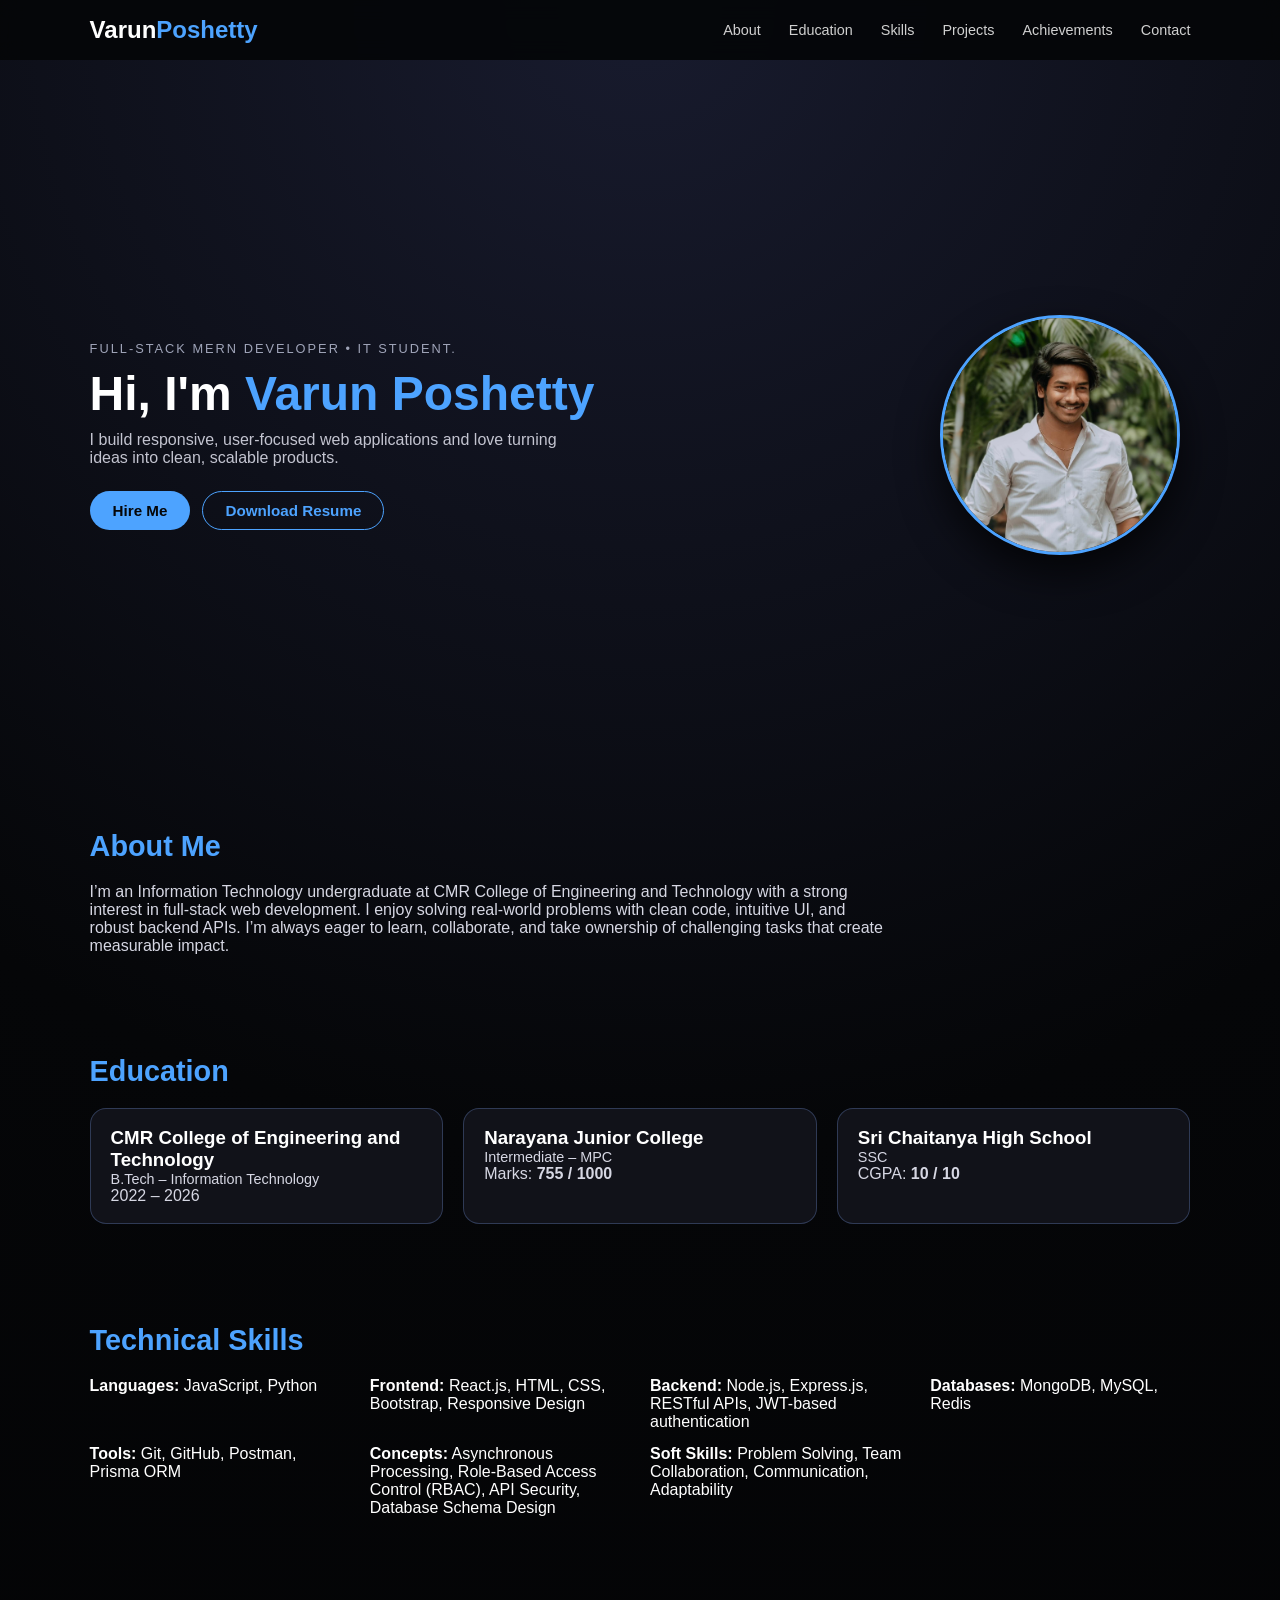
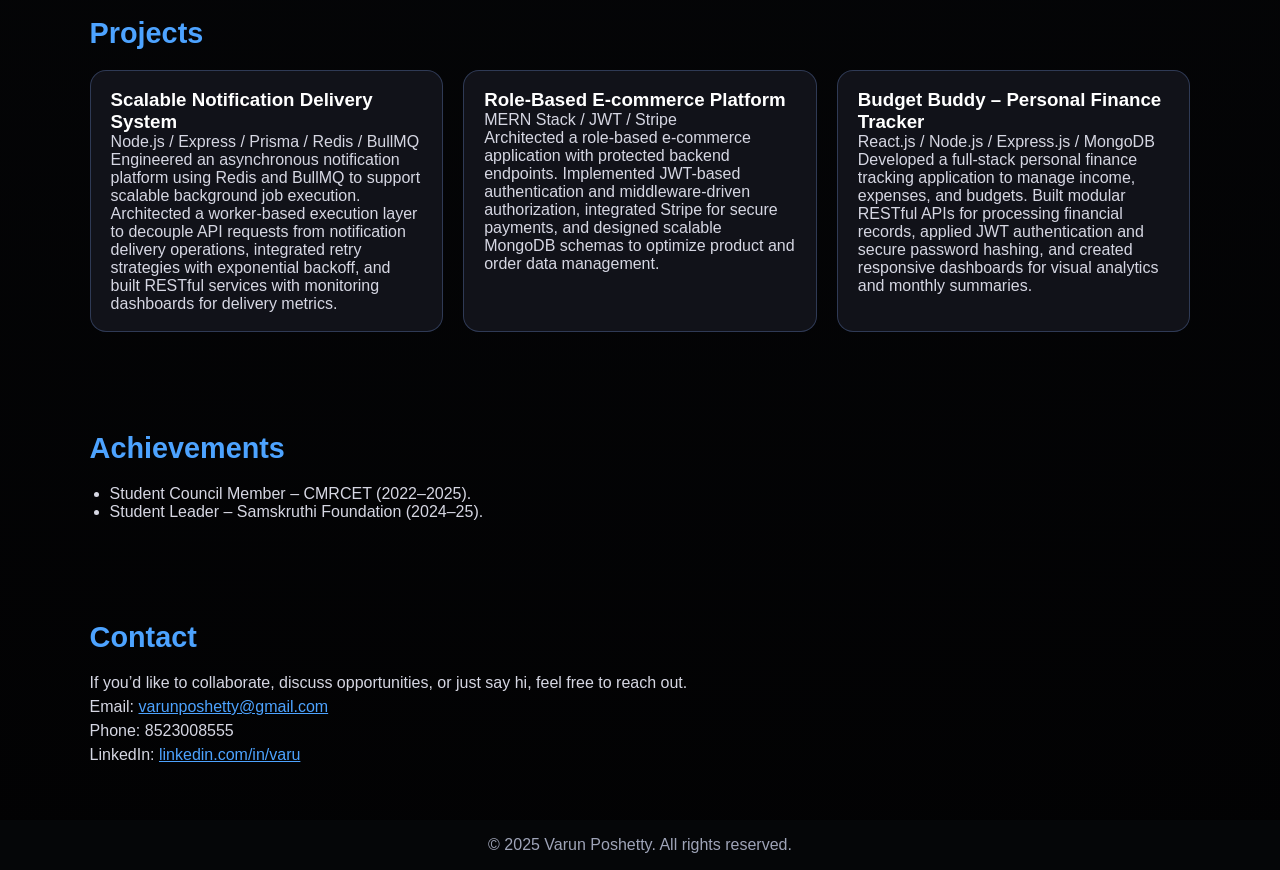
<file: index.html>
<!DOCTYPE html>
<html lang="en">
<head>
  <meta charset="UTF-8" />
  <meta name="viewport" content="width=device-width, initial-scale=1.0" />
  <title>Varun Poshetty | Portfolio</title>
  <link rel="stylesheet" href="style.css" />
</head>
<body>

  <div id="progress" aria-hidden="true"></div>

  <!-- Navbar -->
  <nav>
    <h2 class="logo">Varun<span>Poshetty</span></h2>
    <ul>
      <li><a href="#about">About</a></li>
      <li><a href="#education">Education</a></li>
      <li><a href="#skills">Skills</a></li>
      <li><a href="#projects">Projects</a></li>
      <li><a href="#achievements">Achievements</a></li>
      <li><a href="#contact">Contact</a></li>
    </ul>
  </nav>

  <!-- Hero Section -->
  <section class="hero fade-in">
    <div class="hero-content">
     <p class="tagline">Full-Stack MERN Developer • IT Student.</p>
      <h1>Hi, I'm <span>Varun Poshetty</span></h1>
      <p class="subtitle">
        I build responsive, user-focused web applications and love turning ideas
        into clean, scalable products.
      </p>
      <div class="hero-buttons">
        <a href="#contact" class="btn primary">Hire Me</a>
         <a href="resume.pdf" class="btn outline" download aria-label="Download resume (PDF)" title="Download resume (PDF)">
           Download Resume
         </a>
      </div>
    </div>

    <div class="hero-image">
      <img src="profile.jpg" alt="Varun Poshetty" />
    </div>
  </section>

  <!-- About Section -->
  <section id="about" class="section fade-in">
    <h2>About Me</h2>
    <p>
      I’m an Information Technology undergraduate at CMR College of Engineering
      and Technology with a strong interest in full-stack web development.
      I enjoy solving real-world problems with clean code, intuitive UI, and
      robust backend APIs. I’m always eager to learn, collaborate, and take
      ownership of challenging tasks that create measurable impact.
    </p>
  </section>

  <!-- Education Section -->
  <section id="education" class="section fade-in">
    <h2>Education</h2>
    <div class="cards">
      <div class="card">
        <h3>CMR College of Engineering and Technology</h3>
        <p class="card-meta">B.Tech – Information Technology</p>
        <p>2022 – 2026</p>
      </div>

      <div class="card">
        <h3>Narayana Junior College</h3>
        <p class="card-meta">Intermediate – MPC</p>
        <p>Marks: <strong>755 / 1000</strong></p>
      </div>

      <div class="card">
        <h3>Sri Chaitanya High School</h3>
        <p class="card-meta">SSC</p>
        <p>CGPA: <strong>10 / 10</strong></p>
      </div>
    </div>
  </section>

  <!-- Skills Section -->
  <section id="skills" class="section fade-in">
    <h2>Technical Skills</h2>
    <div class="skills-grid">
      <div><strong>Languages:</strong> JavaScript, Python</div>
      <div><strong>Frontend:</strong> React.js, HTML, CSS, Bootstrap, Responsive Design</div>
      <div><strong>Backend:</strong> Node.js, Express.js, RESTful APIs, JWT-based authentication</div>
      <div><strong>Databases:</strong> MongoDB, MySQL, Redis</div>
      <div><strong>Tools:</strong> Git, GitHub, Postman, Prisma ORM</div>
      <div><strong>Concepts:</strong> Asynchronous Processing, Role-Based Access Control (RBAC), API Security, Database Schema Design</div>
      <div><strong>Soft Skills:</strong> Problem Solving, Team Collaboration, Communication, Adaptability</div>
    </div>
  </section>

  <!-- Projects Section -->
  <section id="projects" class="section fade-in">
    <h2>Projects</h2>

    <div class="cards">
      <div class="card">
        <h3>Scalable Notification Delivery System</h3>
        <p>
          Node.js / Express / Prisma / Redis / BullMQ
        </p>
        <p>
          Engineered an asynchronous notification platform using Redis and BullMQ to support scalable background job execution. Architected a worker-based execution layer to decouple API requests from notification delivery operations, integrated retry strategies with exponential backoff, and built RESTful services with monitoring dashboards for delivery metrics.
        </p>
      </div>

      <div class="card">
        <h3>Role-Based E-commerce Platform</h3>
        <p>
          MERN Stack / JWT / Stripe
        </p>
        <p>
          Architected a role-based e-commerce application with protected backend endpoints. Implemented JWT-based authentication and middleware-driven authorization, integrated Stripe for secure payments, and designed scalable MongoDB schemas to optimize product and order data management.
        </p>
      </div>

      <div class="card">
        <h3>Budget Buddy – Personal Finance Tracker</h3>
        <p>
          React.js / Node.js / Express.js / MongoDB
        </p>
        <p>
          Developed a full-stack personal finance tracking application to manage income, expenses, and budgets. Built modular RESTful APIs for processing financial records, applied JWT authentication and secure password hashing, and created responsive dashboards for visual analytics and monthly summaries.
        </p>
      </div>
    </div>
  </section>

  <!-- Achievements Section -->
  <section id="achievements" class="section fade-in">
    <h2>Achievements</h2>
    <ul>
      <li>Student Council Member – CMRCET (2022–2025).</li>
      <li>Student Leader – Samskruthi Foundation (2024–25).</li>
    </ul>
  </section>

  <!-- Contact Section -->
  <section id="contact" class="section fade-in contact">
    <h2>Contact</h2>
    <p>If you’d like to collaborate, discuss opportunities, or just say hi, feel free to reach out.</p>
    <p>Email: <a href="mailto:varunposhetty@gmail.com">varunposhetty@gmail.com</a></p>
    <p>Phone: 8523008555</p>
    <p>LinkedIn: <a href="https://linkedin.com/in/varu" target="_blank">linkedin.com/in/varu</a></p>
  </section>

  <footer>
    <p>© 2025 Varun Poshetty. All rights reserved.</p>
  </footer>

  <button id="backToTop" aria-label="Back to top">↑</button>
  <script src="script.js"></script>
</body>
</html>
</file>
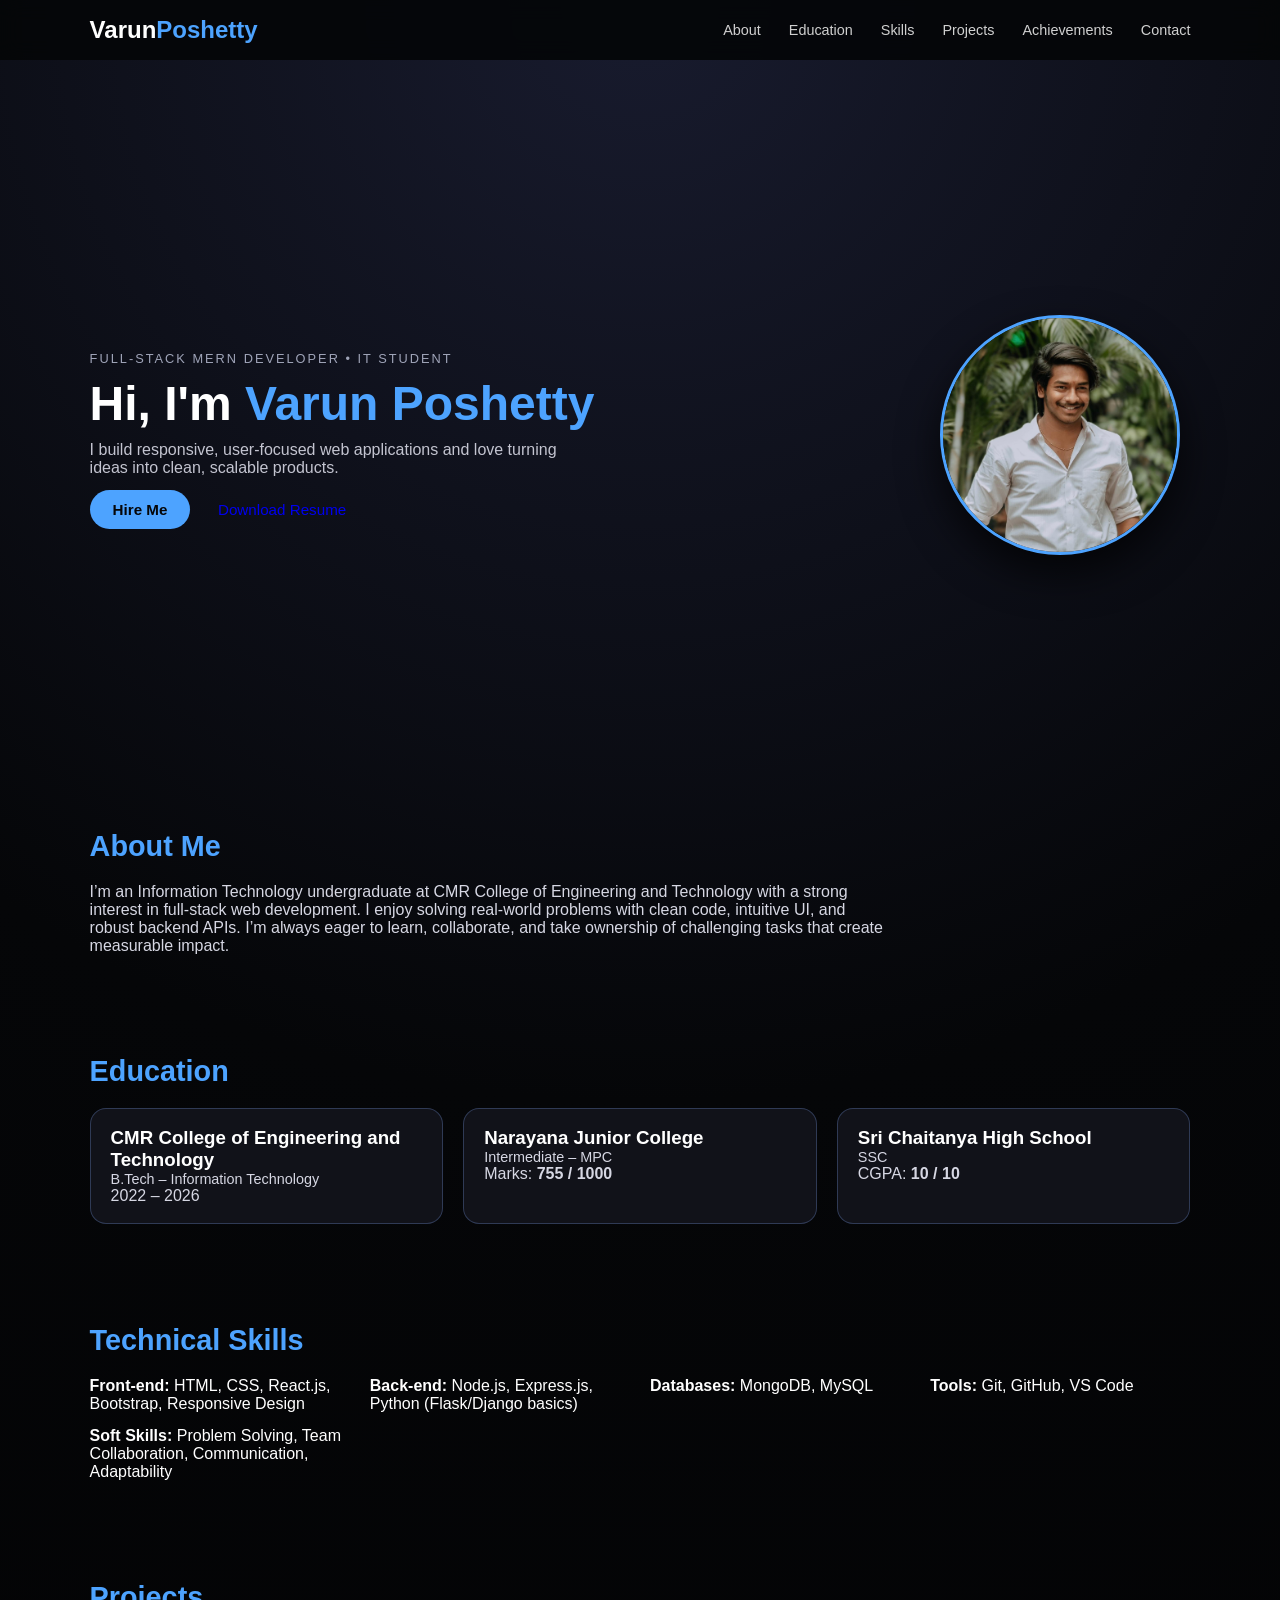
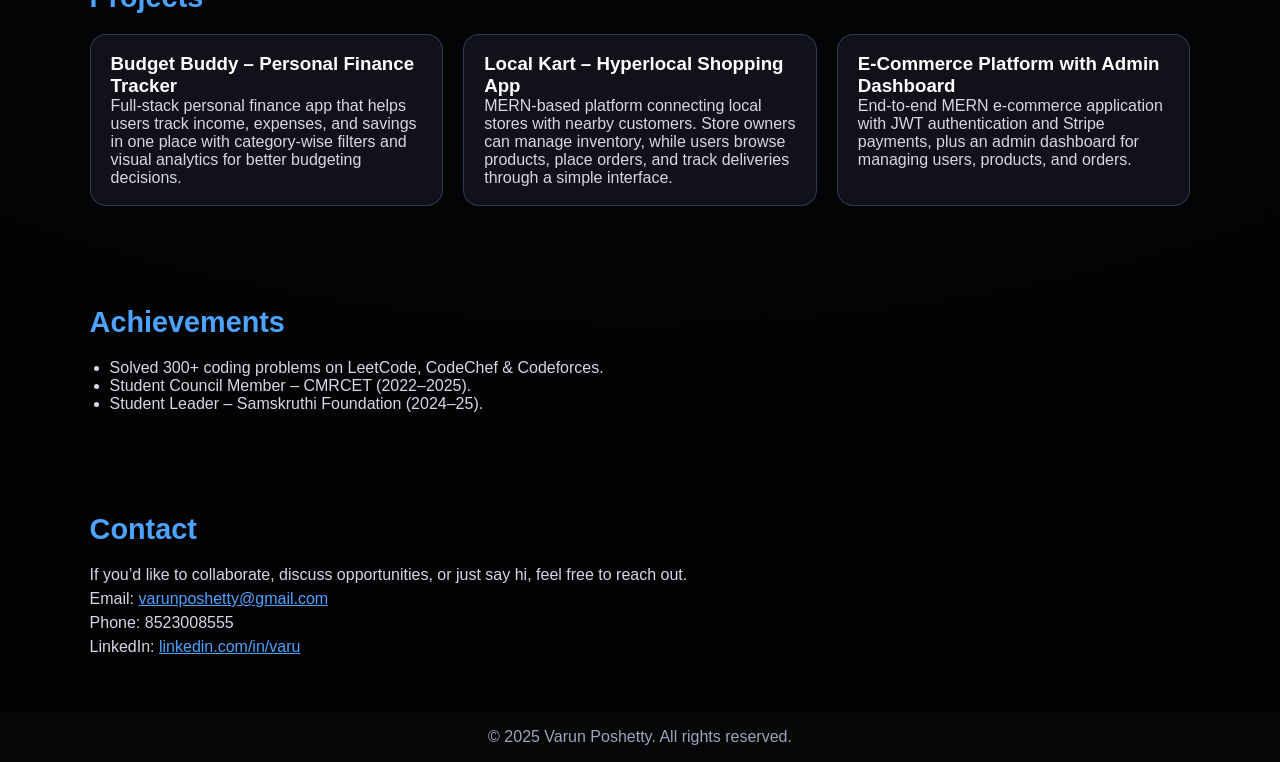
<file: portfolio/index.html>
<!DOCTYPE html>
<html lang="en">
<head>
  <meta charset="UTF-8" />
  <meta name="viewport" content="width=device-width, initial-scale=1.0" />
  <title>Varun Poshetty | Portfolio</title>
  <link rel="stylesheet" href="style.css" />
</head>
<body>

  <!-- Navbar -->
  <nav>
    <h2 class="logo">Varun<span>Poshetty</span></h2>
    <ul>
      <li><a href="#about">About</a></li>
      <li><a href="#education">Education</a></li>
      <li><a href="#skills">Skills</a></li>
      <li><a href="#projects">Projects</a></li>
      <li><a href="#achievements">Achievements</a></li>
      <li><a href="#contact">Contact</a></li>
    </ul>
  </nav>

  <!-- Hero Section -->
  <section class="hero fade-in">
    <div class="hero-content">
      <p class="tagline">Full-Stack MERN Developer • IT Student</p>
      <h1>Hi, I'm <span>Varun Poshetty</span></h1>
      <p class="subtitle">
        I build responsive, user-focused web applications and love turning ideas
        into clean, scalable products.
      </p>
      <div class="hero-buttons">
        <a href="#contact" class="btn primary">Hire Me</a>
        <a href="Varun_Poshetty_Resume.pdf" class="btn outline" download>
          Download Resume
        </a>
      </div>
    </div>

    <div class="hero-image">
      <img src="profile.jpg" alt="Varun Poshetty" />
    </div>
  </section>

  <!-- About Section -->
  <section id="about" class="section fade-in">
    <h2>About Me</h2>
    <p>
      I’m an Information Technology undergraduate at CMR College of Engineering
      and Technology with a strong interest in full-stack web development.
      I enjoy solving real-world problems with clean code, intuitive UI, and
      robust backend APIs. I’m always eager to learn, collaborate, and take
      ownership of challenging tasks that create measurable impact.
    </p>
  </section>

  <!-- Education Section -->
  <section id="education" class="section fade-in">
    <h2>Education</h2>
    <div class="cards">
      <div class="card">
        <h3>CMR College of Engineering and Technology</h3>
        <p class="card-meta">B.Tech – Information Technology</p>
        <p>2022 – 2026</p>
      </div>

      <div class="card">
        <h3>Narayana Junior College</h3>
        <p class="card-meta">Intermediate – MPC</p>
        <p>Marks: <strong>755 / 1000</strong></p>
      </div>

      <div class="card">
        <h3>Sri Chaitanya High School</h3>
        <p class="card-meta">SSC</p>
        <p>CGPA: <strong>10 / 10</strong></p>
      </div>
    </div>
  </section>

  <!-- Skills Section -->
  <section id="skills" class="section fade-in">
    <h2>Technical Skills</h2>
    <div class="skills-grid">
      <div><strong>Front-end:</strong> HTML, CSS, React.js, Bootstrap, Responsive Design</div>
      <div><strong>Back-end:</strong> Node.js, Express.js, Python (Flask/Django basics)</div>
      <div><strong>Databases:</strong> MongoDB, MySQL</div>
      <div><strong>Tools:</strong> Git, GitHub, VS Code</div>
      <div><strong>Soft Skills:</strong> Problem Solving, Team Collaboration, Communication, Adaptability</div>
    </div>
  </section>

  <!-- Projects Section -->
  <section id="projects" class="section fade-in">
    <h2>Projects</h2>

    <div class="cards">
      <div class="card">
        <h3>Budget Buddy – Personal Finance Tracker</h3>
        <p>
          Full-stack personal finance app that helps users track income, expenses,
          and savings in one place with category-wise filters and visual analytics
          for better budgeting decisions.
        </p>
      </div>

      <div class="card">
        <h3>Local Kart – Hyperlocal Shopping App</h3>
        <p>
          MERN-based platform connecting local stores with nearby customers.
          Store owners can manage inventory, while users browse products, place
          orders, and track deliveries through a simple interface.
        </p>
      </div>

      <div class="card">
        <h3>E-Commerce Platform with Admin Dashboard</h3>
        <p>
          End-to-end MERN e-commerce application with JWT authentication and
          Stripe payments, plus an admin dashboard for managing users, products,
          and orders.
        </p>
      </div>
    </div>
  </section>

  <!-- Achievements Section -->
  <section id="achievements" class="section fade-in">
    <h2>Achievements</h2>
    <ul>
      <li>Solved 300+ coding problems on LeetCode, CodeChef & Codeforces.</li>
      <li>Student Council Member – CMRCET (2022–2025).</li>
      <li>Student Leader – Samskruthi Foundation (2024–25).</li>
    </ul>
  </section>

  <!-- Contact Section -->
  <section id="contact" class="section fade-in contact">
    <h2>Contact</h2>
    <p>If you’d like to collaborate, discuss opportunities, or just say hi, feel free to reach out.</p>
    <p>Email: <a href="mailto:varunposhetty@gmail.com">varunposhetty@gmail.com</a></p>
    <p>Phone: 8523008555</p>
    <p>LinkedIn: <a href="https://linkedin.com/in/varu" target="_blank">linkedin.com/in/varu</a></p>
  </section>

  <footer>
    <p>© 2025 Varun Poshetty. All rights reserved.</p>
  </footer>

</body>
</html>
</file>
<file: style.css>
* {
  margin: 0;
  padding: 0;
  box-sizing: border-box;
  font-family: "Poppins", sans-serif;
}

body {
  background: radial-gradient(circle at top, #181b2e 0, #050608 45%, #020203 100%);
  color: #ffffff;
}

/* Smooth scrolling for anchor navigation */
html { scroll-behavior: smooth; }

/* Navbar */
nav {
  position: sticky;
  top: 0;
  z-index: 20;
  display: flex;
  justify-content: space-between;
  align-items: center;
  padding: 16px 7vw;
  background: rgba(5, 6, 8, 0.92);
  backdrop-filter: blur(10px);
}

nav ul {
  display: flex;
  gap: 28px;
}

nav ul li {
  list-style: none;
}

nav ul li a {
  text-decoration: none;
  color: #d0d0d0;
  transition: 0.25s;
  font-size: 0.9rem;
}

nav ul li a:hover {
  color: #4da3ff;
}

.logo {
  font-size: 1.5rem;
  font-weight: 600;
}

.logo span {
  color: #4da3ff;
}

/* Hero */
.hero {
  min-height: 80vh;
  padding: 70px 7vw 40px;
  display: flex;
  align-items: center;
  flex-wrap: wrap;
  gap: 40px;
}

.hero-content {
  flex: 1 1 320px;
}

.tagline {
  letter-spacing: 2px;
  font-size: 0.8rem;
  color: #9fa4b8;
  margin-bottom: 10px;
  text-transform: uppercase;
}

.hero h1 {
  font-size: 3rem;
  margin-bottom: 10px;
}

.hero h1 span {
  color: #4da3ff;
}

.subtitle {
  font-size: 1rem;
  color: #c3c4d0;
  max-width: 480px;
}

.hero-buttons {
  margin-top: 24px;
}

.hero-buttons {
  display: flex;
  gap: 12px;
}

.btn {
  padding: 10px 22px;
  border-radius: 999px;
  border: 1px solid transparent;
  cursor: pointer;
  text-decoration: none;
  font-size: 0.95rem;
  transition: 0.25s;
}

.btn.primary {
  background: #4da3ff;
  color: #050608;
  font-weight: 600;
}

.btn.primary:hover {
  background: #1b76d1;
}

.btn.outline {
  background: transparent;
  color: #4da3ff;
  border-color: #4da3ff;
  font-weight: 600;
}

.btn.outline:hover {
  background: rgba(77, 163, 255, 0.08);
  color: #4da3ff;
}

.btn:focus {
  outline: 3px solid rgba(77, 163, 255, 0.18);
  outline-offset: 3px;
}

/* Hero image */
.hero-image {
  flex: 0 0 260px;
  display: flex;
  justify-content: center;
}

.hero-image img {
  width: 240px;
  height: 240px;
  object-fit: cover;
  border-radius: 50%;
  border: 3px solid #4da3ff;
  box-shadow: 0 18px 40px rgba(0, 0, 0, 0.7);
}

/* Sections */
.section {
  padding: 50px 7vw;
}

.section h2 {
  margin-bottom: 20px;
  font-size: 1.8rem;
  color: #4da3ff;
}

.section p {
  color: #d6d7e3;
  max-width: 800px;
}

/* Cards */
.cards {
  display: grid;
  grid-template-columns: repeat(auto-fit, minmax(260px, 1fr));
  gap: 20px;
}

.card {
  background: rgba(18, 19, 27, 0.95);
  border-radius: 16px;
  padding: 18px 20px;
  border: 1px solid rgba(93, 118, 175, 0.4);
  transition: 0.25s;
}

.card:hover {
  border-color: #4da3ff;
  transform: translateY(-6px);
}

.card-meta {
  color: #9fa4b8;
  font-size: 0.9rem;
}

/* Skills Grid */
.skills-grid {
  display: grid;
  grid-template-columns: repeat(auto-fit, minmax(260px, 1fr));
  gap: 14px 20px;
}

/* Achievements */
#achievements ul {
  margin-left: 20px;
  margin-top: 5px;
  color: #d6d7e3;
}

/* Contact */
.contact p {
  margin-bottom: 6px;
}

.contact a {
  color: #4da3ff;
}

/* Footer */
footer {
  text-align: center;
  padding: 16px;
  background: #050608;
  color: #9fa4b8;
}

/* Simple fade-in animation */

.fade-in {
  opacity: 0;
  transform: translateY(18px);
  will-change: opacity, transform;
}

.fade-in.in-view {
  animation: fadeUp var(--reveal-duration, 640ms) cubic-bezier(.2,.9,.2,1) both;
  animation-delay: var(--reveal-delay, 0ms);
}

@keyframes fadeUp {
  from { opacity: 0; transform: translateY(18px); }
  to { opacity: 1; transform: translateY(0); }
}

/* Responsive Design */
@media (max-width: 768px) {
  nav {
    padding: 12px 5vw;
  }

  nav ul {
    gap: 14px;
    font-size: 0.8rem;
  }

  .hero {
    padding-top: 60px;
  }

  .hero h1 {
    font-size: 2.2rem;
  }

  .section {
    padding: 40px 5vw;
  }
}

/* Scroll progress bar */
#progress {
  position: fixed;
  top: 0;
  left: 0;
  height: 4px;
  width: 0;
  background: linear-gradient(90deg, #4da3ff, #7be1ff);
  z-index: 9999;
  box-shadow: 0 2px 6px rgba(0,0,0,0.35);
  transition: width 120ms linear;
}

/* Back to top */
#backToTop {
  position: fixed;
  right: 18px;
  bottom: 22px;
  width: 44px;
  height: 44px;
  border-radius: 10px;
  border: none;
  background: rgba(77,163,255,0.12);
  color: #4da3ff;
  font-size: 20px;
  display: grid;
  place-items: center;
  cursor: pointer;
  transform: translateY(8px);
  opacity: 0;
  visibility: hidden;
  transition: transform 220ms ease, opacity 180ms ease;
  z-index: 9999;
}

#backToTop.visible {
  transform: translateY(0);
  opacity: 1;
  visibility: visible;
}

@media (prefers-reduced-motion: reduce) {
  .fade-in.in-view { animation: none; opacity: 1; transform: none; }
  html { scroll-behavior: auto; }
}
</file>
<file: portfolio/style.css>
* {
  margin: 0;
  padding: 0;
  box-sizing: border-box;
  font-family: "Poppins", sans-serif;
}

body {
  background: radial-gradient(circle at top, #181b2e 0, #050608 45%, #020203 100%);
  color: #ffffff;
}

/* Navbar */
nav {
  position: sticky;
  top: 0;
  z-index: 20;
  display: flex;
  justify-content: space-between;
  align-items: center;
  padding: 16px 7vw;
  background: rgba(5, 6, 8, 0.92);
  backdrop-filter: blur(10px);
}

nav ul {
  display: flex;
  gap: 28px;
}

nav ul li {
  list-style: none;
}

nav ul li a {
  text-decoration: none;
  color: #d0d0d0;
  transition: 0.25s;
  font-size: 0.9rem;
}

nav ul li a:hover {
  color: #4da3ff;
}

.logo {
  font-size: 1.5rem;
  font-weight: 600;
}

.logo span {
  color: #4da3ff;
}

/* Hero */
.hero {
  min-height: 80vh;
  padding: 70px 7vw 40px;
  display: flex;
  align-items: center;
  flex-wrap: wrap;
  gap: 40px;
}

.hero-content {
  flex: 1 1 320px;
}

.tagline {
  letter-spacing: 2px;
  font-size: 0.8rem;
  color: #9fa4b8;
  margin-bottom: 10px;
  text-transform: uppercase;
}

.hero h1 {
  font-size: 3rem;
  margin-bottom: 10px;
}

.hero h1 span {
  color: #4da3ff;
}

.subtitle {
  font-size: 1rem;
  color: #c3c4d0;
  max-width: 480px;
}

.hero-buttons {
  margin-top: 24px;
}

.btn {
  padding: 10px 22px;
  border-radius: 999px;
  border: 1px solid transparent;
  cursor: pointer;
  text-decoration: none;
  font-size: 0.95rem;
  transition: 0.25s;
}

.btn.primary {
  background: #4da3ff;
  color: #050608;
  font-weight: 600;
}

.btn.primary:hover {
  background: #1b76d1;
}

/* Hero image */
.hero-image {
  flex: 0 0 260px;
  display: flex;
  justify-content: center;
}

.hero-image img {
  width: 240px;
  height: 240px;
  object-fit: cover;
  border-radius: 50%;
  border: 3px solid #4da3ff;
  box-shadow: 0 18px 40px rgba(0, 0, 0, 0.7);
}

/* Sections */
.section {
  padding: 50px 7vw;
}

.section h2 {
  margin-bottom: 20px;
  font-size: 1.8rem;
  color: #4da3ff;
}

.section p {
  color: #d6d7e3;
  max-width: 800px;
}

/* Cards */
.cards {
  display: grid;
  grid-template-columns: repeat(auto-fit, minmax(260px, 1fr));
  gap: 20px;
}

.card {
  background: rgba(18, 19, 27, 0.95);
  border-radius: 16px;
  padding: 18px 20px;
  border: 1px solid rgba(93, 118, 175, 0.4);
  transition: 0.25s;
}

.card:hover {
  border-color: #4da3ff;
  transform: translateY(-6px);
}

.card-meta {
  color: #9fa4b8;
  font-size: 0.9rem;
}

/* Skills Grid */
.skills-grid {
  display: grid;
  grid-template-columns: repeat(auto-fit, minmax(260px, 1fr));
  gap: 14px 20px;
}

/* Achievements */
#achievements ul {
  margin-left: 20px;
  margin-top: 5px;
  color: #d6d7e3;
}

/* Contact */
.contact p {
  margin-bottom: 6px;
}

.contact a {
  color: #4da3ff;
}

/* Footer */
footer {
  text-align: center;
  padding: 16px;
  background: #050608;
  color: #9fa4b8;
}

/* Simple fade-in animation */
.fade-in {
  opacity: 0;
  transform: translateY(16px);
  animation: fadeUp 0.7s ease forwards;
}

@keyframes fadeUp {
  to {
    opacity: 1;
    transform: translateY(0);
  }
}

/* Responsive Design */
@media (max-width: 768px) {
  nav {
    padding: 12px 5vw;
  }

  nav ul {
    gap: 14px;
    font-size: 0.8rem;
  }

  .hero {
    padding-top: 60px;
  }

  .hero h1 {
    font-size: 2.2rem;
  }

  .section {
    padding: 40px 5vw;
  }
}
</file>
